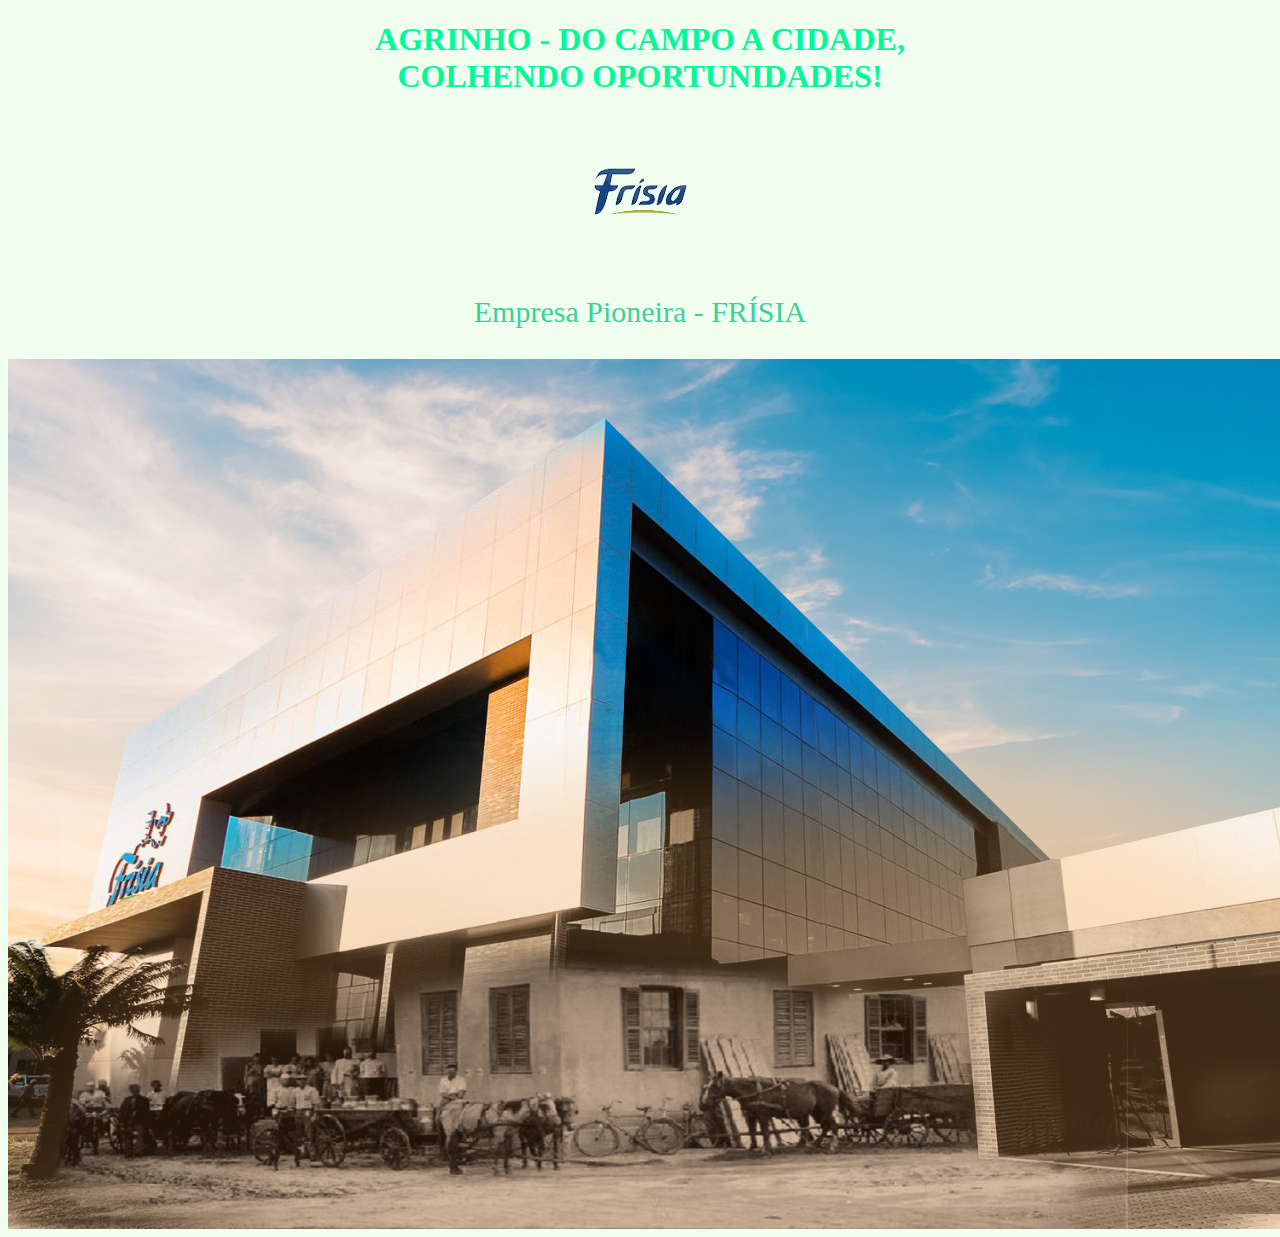
<file: AGRINHO/index.html>
<!DOCTYPE html>
<html lang="pt-br">
<head>
    <meta charset="UTF-8">
    <meta name="viewport" content="width=device-width, initial-scale=1.0">
    <title>Agrinho</title>
    <link rel="stylesheet" href="style.css">
</head>
<body>
    <h1>AGRINHO - DO CAMPO A CIDADE,<br>COLHENDO OPORTUNIDADES!</h1>
    <img src="logoFrisia-removebg-preview.png" alt="logo da Frisia">
    <p>Empresa Pioneira - FRÍSIA</p>
    <img src="frisia.jpg" alt="frisia">
    
</body>
</html>
</file>
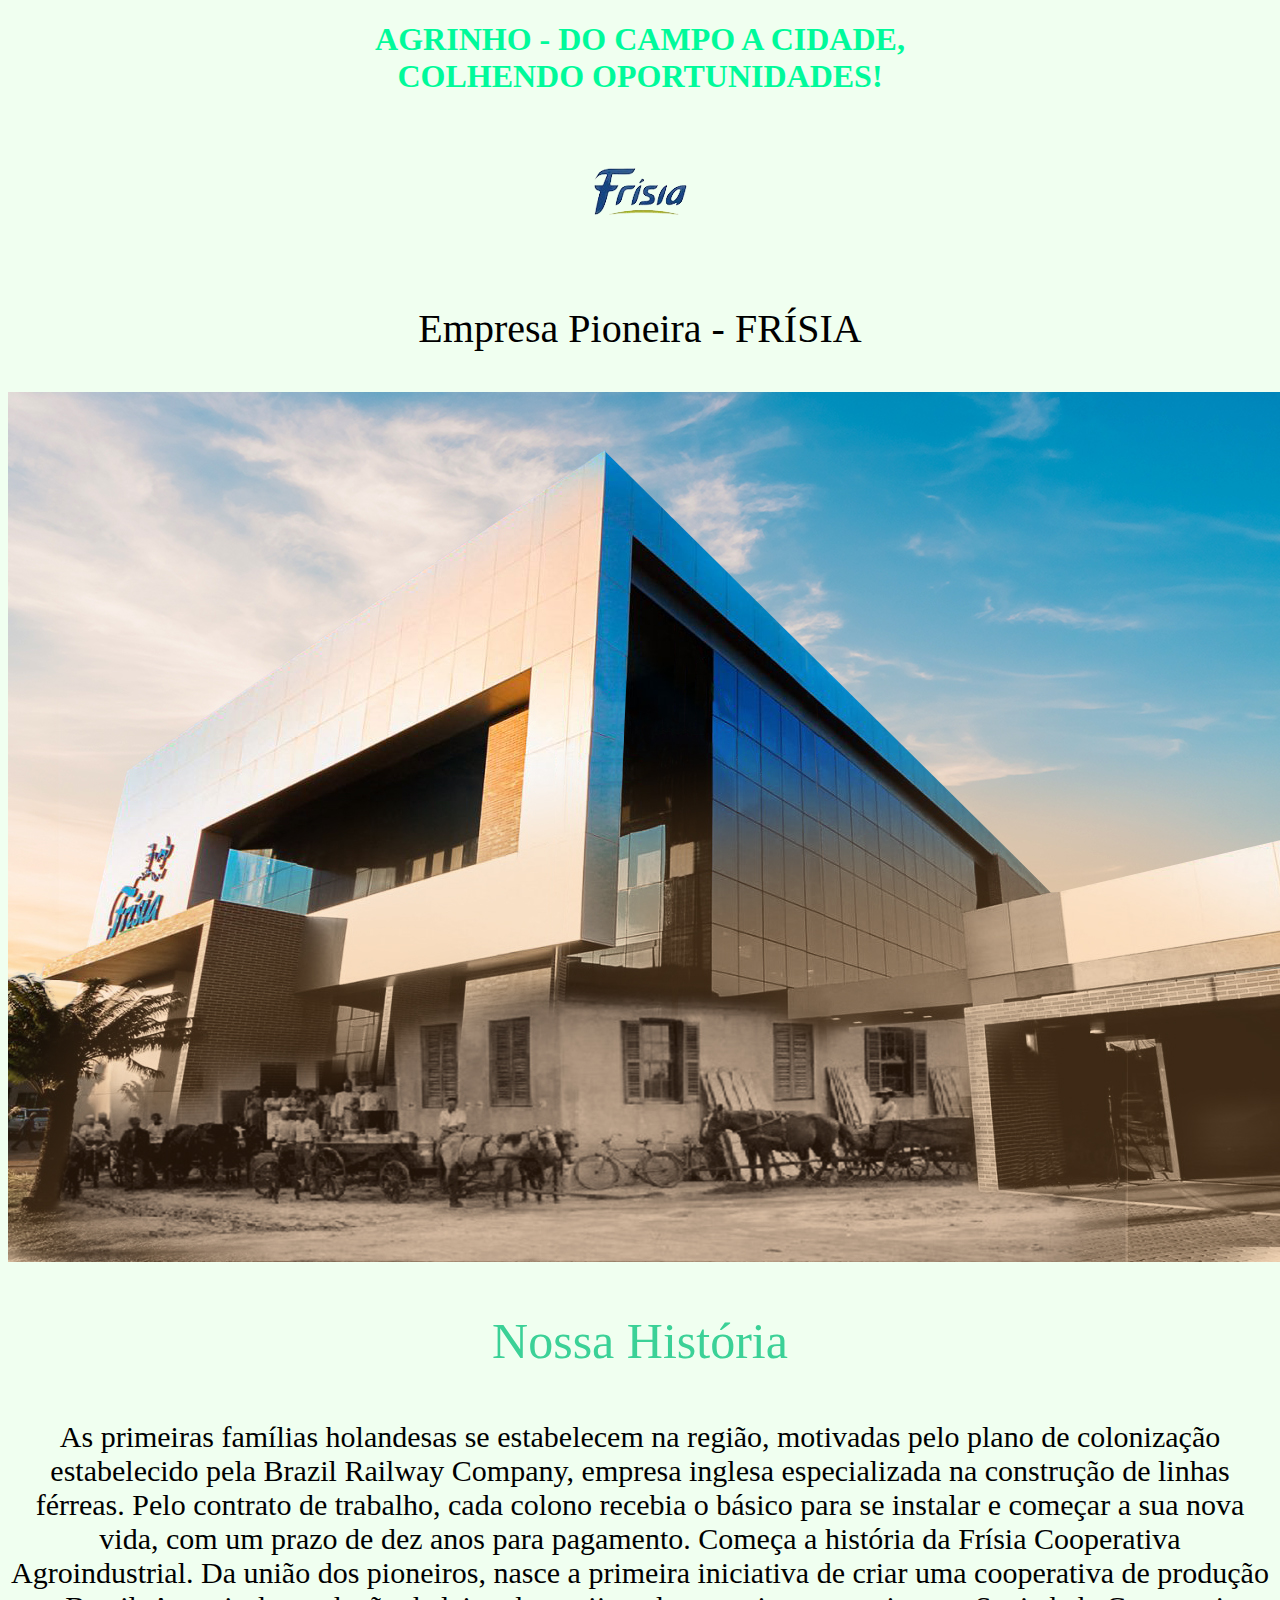
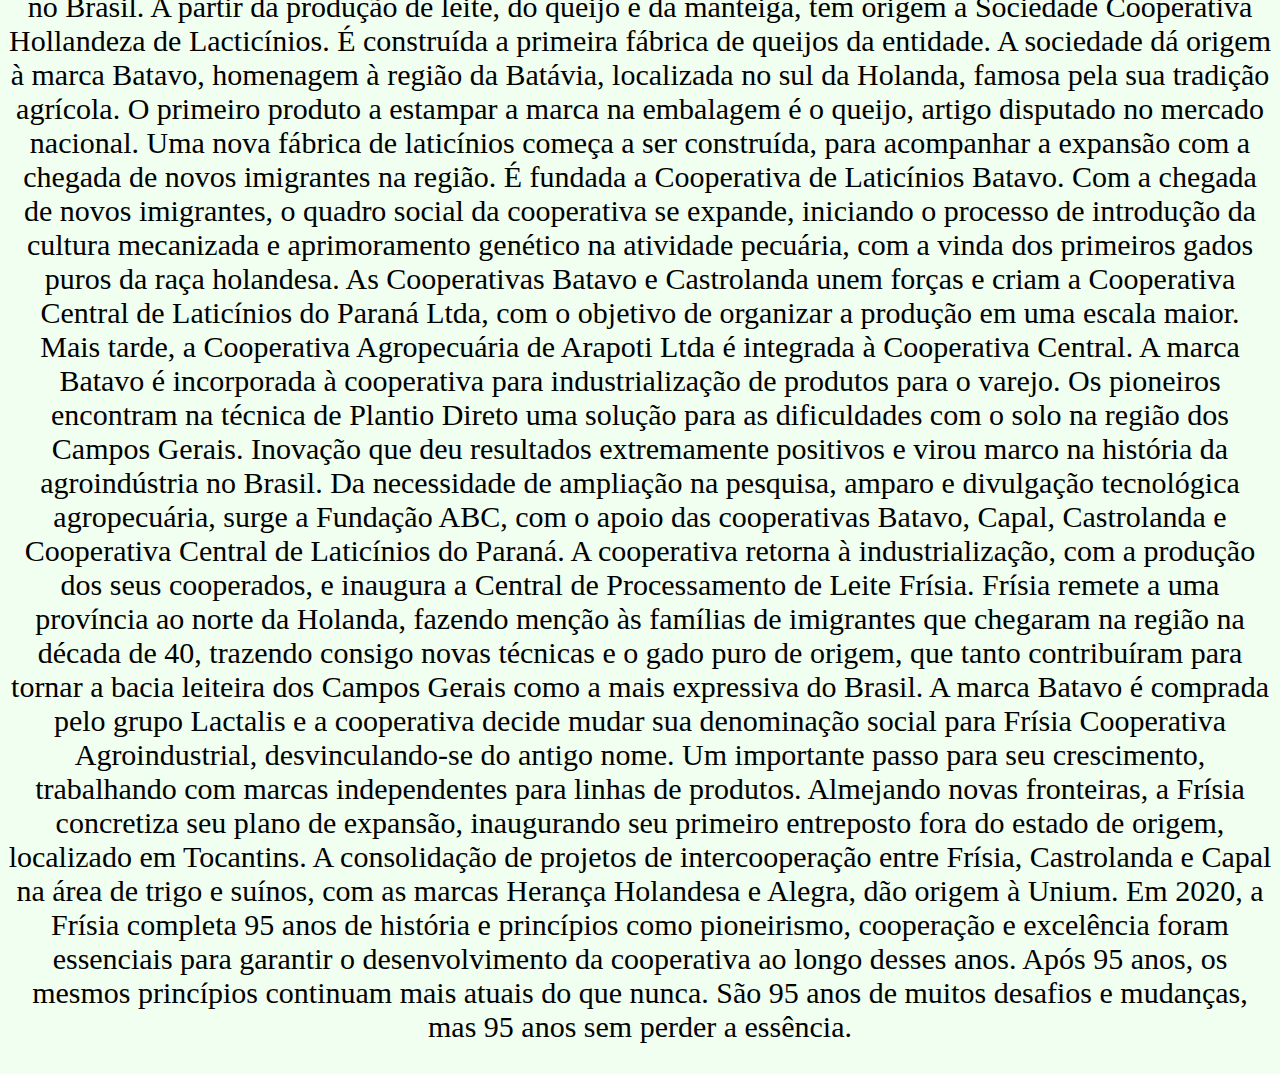
<file: agrinho-main/AGRINHO/index.html>
<!DOCTYPE html>
<html lang="pt-br">
<head>
    <meta charset="UTF-8">
    <meta name="viewport" content="width=device-width, initial-scale=1.0">
    <title>Agrinho</title>
    <link rel="stylesheet" href="style.css">
</head>
<body>
    <h1>AGRINHO - DO CAMPO A CIDADE,<br>COLHENDO OPORTUNIDADES!</h1>
    <img src="logoFrisia-removebg-preview.png" alt="logo da Frisia">
    <p >Empresa Pioneira - FRÍSIA</p>
    <img src="frisia.jpg" alt="frisia">
    <p id="gaga">Nossa História</p>
    <p id="riri"> As primeiras famílias holandesas se estabelecem na região, motivadas pelo plano de colonização estabelecido pela Brazil Railway Company, empresa inglesa especializada na construção de linhas férreas. Pelo contrato de trabalho, cada colono recebia o básico para se instalar e começar a sua nova vida, com um prazo de dez anos para pagamento. Começa a história da Frísia Cooperativa Agroindustrial.
        Da união dos pioneiros, nasce a primeira iniciativa de criar uma cooperativa de produção no Brasil. A partir da produção de leite, do queijo e da manteiga, tem origem a Sociedade Cooperativa Hollandeza de Lacticínios. É construída a primeira fábrica de queijos da entidade.
        A sociedade dá origem à marca Batavo, homenagem à região da Batávia, localizada no sul da Holanda, famosa pela sua tradição agrícola. O primeiro produto a estampar a marca na embalagem é o queijo, artigo disputado no mercado nacional.
        Uma nova fábrica de laticínios começa a ser construída, para acompanhar a expansão com a chegada de novos imigrantes na região. É fundada a Cooperativa de Laticínios Batavo.
        Com a chegada de novos imigrantes, o quadro social da cooperativa se expande, iniciando o processo de introdução da cultura mecanizada e aprimoramento genético na atividade pecuária, com a vinda dos primeiros gados puros da raça holandesa.
        As Cooperativas Batavo e Castrolanda unem forças e criam a Cooperativa Central de Laticínios do Paraná Ltda, com o objetivo de organizar a produção em uma escala maior. Mais tarde, a Cooperativa Agropecuária de Arapoti Ltda é integrada à Cooperativa Central. A marca Batavo é incorporada à cooperativa para industrialização de produtos para o varejo.
        Os pioneiros encontram na técnica de Plantio Direto uma solução para as dificuldades com o solo na região dos Campos Gerais. Inovação que deu resultados extremamente positivos e virou marco na história da agroindústria no Brasil.
        Da necessidade de ampliação na pesquisa, amparo e divulgação tecnológica agropecuária, surge a Fundação ABC, com o apoio das cooperativas Batavo, Capal, Castrolanda e Cooperativa Central de Laticínios do Paraná.
        A cooperativa retorna à industrialização, com a produção dos seus cooperados, e inaugura a Central de Processamento de Leite Frísia. Frísia remete a uma província ao norte da Holanda, fazendo menção às famílias de imigrantes que chegaram na região na década de 40, trazendo consigo novas técnicas e o gado puro de origem, que tanto contribuíram para tornar a bacia leiteira dos Campos Gerais como a mais expressiva do Brasil.
        A marca Batavo é comprada pelo grupo Lactalis e a cooperativa decide mudar sua denominação social para Frísia Cooperativa Agroindustrial, desvinculando-se do antigo nome. Um importante passo para seu crescimento, trabalhando com marcas independentes para linhas de produtos.
        Almejando novas fronteiras, a Frísia concretiza seu plano de expansão, inaugurando seu primeiro entreposto fora do estado de origem, localizado em Tocantins.
        A consolidação de projetos de intercooperação entre Frísia, Castrolanda e Capal na área de trigo e suínos, com as marcas Herança Holandesa e Alegra, dão origem à Unium.
        Em 2020, a Frísia completa 95 anos de história e princípios como pioneirismo, cooperação e excelência foram essenciais para garantir o desenvolvimento da cooperativa ao longo desses anos. Após 95 anos, os mesmos princípios continuam mais atuais do que nunca. São 95 anos de muitos desafios e mudanças, mas 95 anos sem perder a essência.

    </p>

    
</body>
</html>
</file>
<file: AGRINHO/style.css>
*{
    background-color: 	#F0FFF0;
}
h1{
    text-align: center;
    color: #00FA9A;
}
img{
    display: block;
    margin: 0 auto;
}
p{
    text-align: center;
    font-size: 30px;
    color:  #3bd197;
}
</file>
<file: agrinho-main/AGRINHO/style.css>
*{
    background-color: 	#F0FFF0;
}
h1{
    text-align: center;
    color: #00FA9A;
}
img{
    display: block;
    margin: 0 auto;
}
#gaga{
    text-align: center;
    font-size:50px;
    color:  #3bd197;
}
p{
    text-align: center;
    color:rgb(0, 0, 0);
    font-size: 40px;
}
#riri{
    font-size: 30px;
    color: rgb(0, 0, 0);
}
</file>
